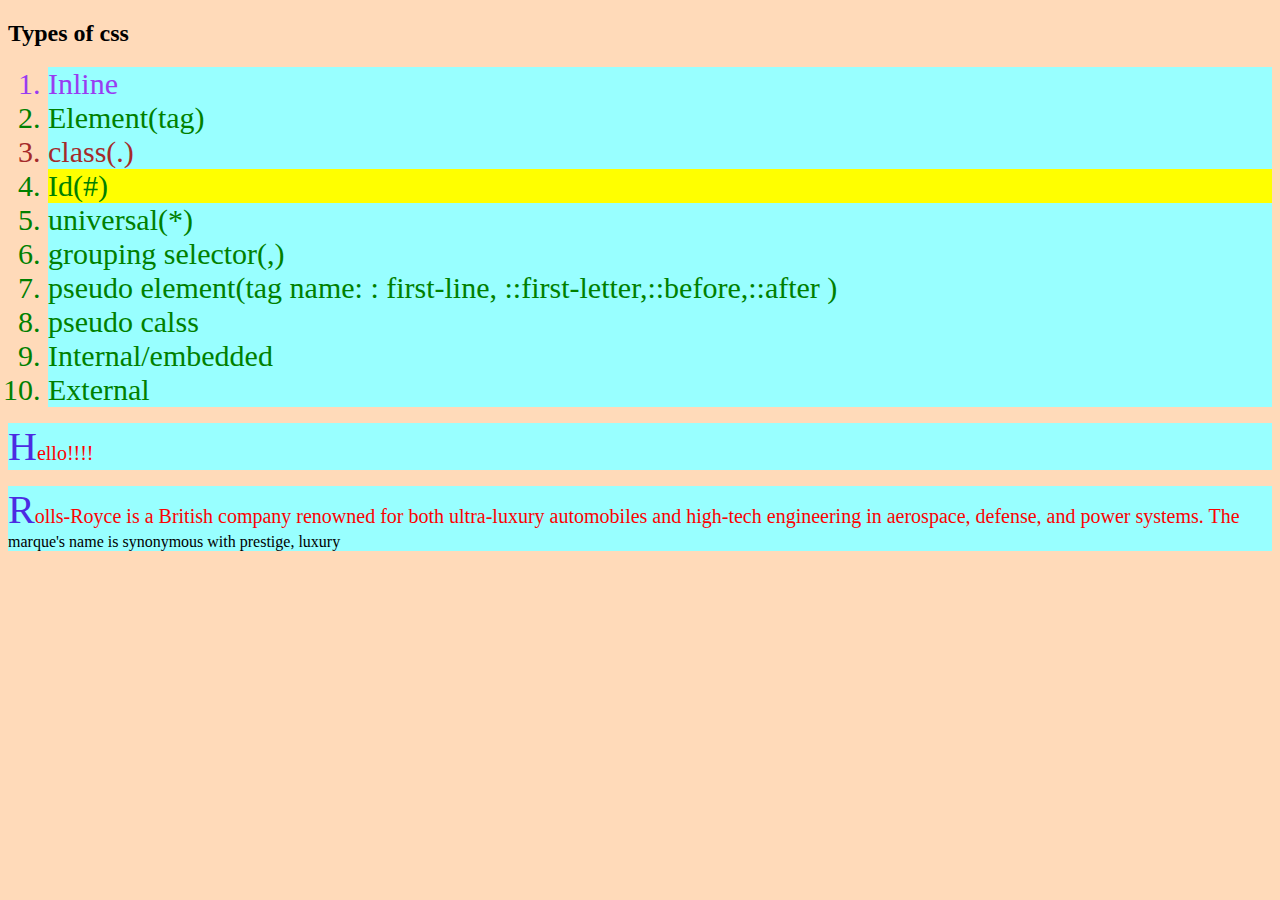
<file: index.html>
<!DOCTYPE html>
<html lang="en">
  <head>
    <meta charset="UTF-8" />
    <meta name="viewport" content="width=device-width, initial-scale=1.0" />
    <title>Document</title>
    <style>
      li {
        color: green;
        font-size: 30px;
      }
    </style>
    <link rel="stylesheet" href="style.css" />
  </head>
  <body>
    <h2>Types of css</h2>
    <ol>
      <li style="color: rgb(153, 60, 241); font-size: 30px">Inline</li>
      <li>Element(tag)</li>
      <li class="demo1">class(.)</li>
      <li id="demo2">Id(#)</li>
      <li>universal(*)</li>
      <li>grouping selector(,)</li>
      <li>
        pseudo element(tag name: : first-line, ::first-letter,::before,::after )
      </li>
      <li>pseudo calss</li>
      <li>Internal/embedded</li>
      <li>External</li>
    </ol>
    <p>Hello!!!!</p>
    <p>
      Rolls-Royce is a British company renowned for both ultra-luxury
      automobiles and high-tech engineering in aerospace, defense, and power
      systems. The marque's name is synonymous with prestige, luxury
    </p>
  </body>
</html>
</file>
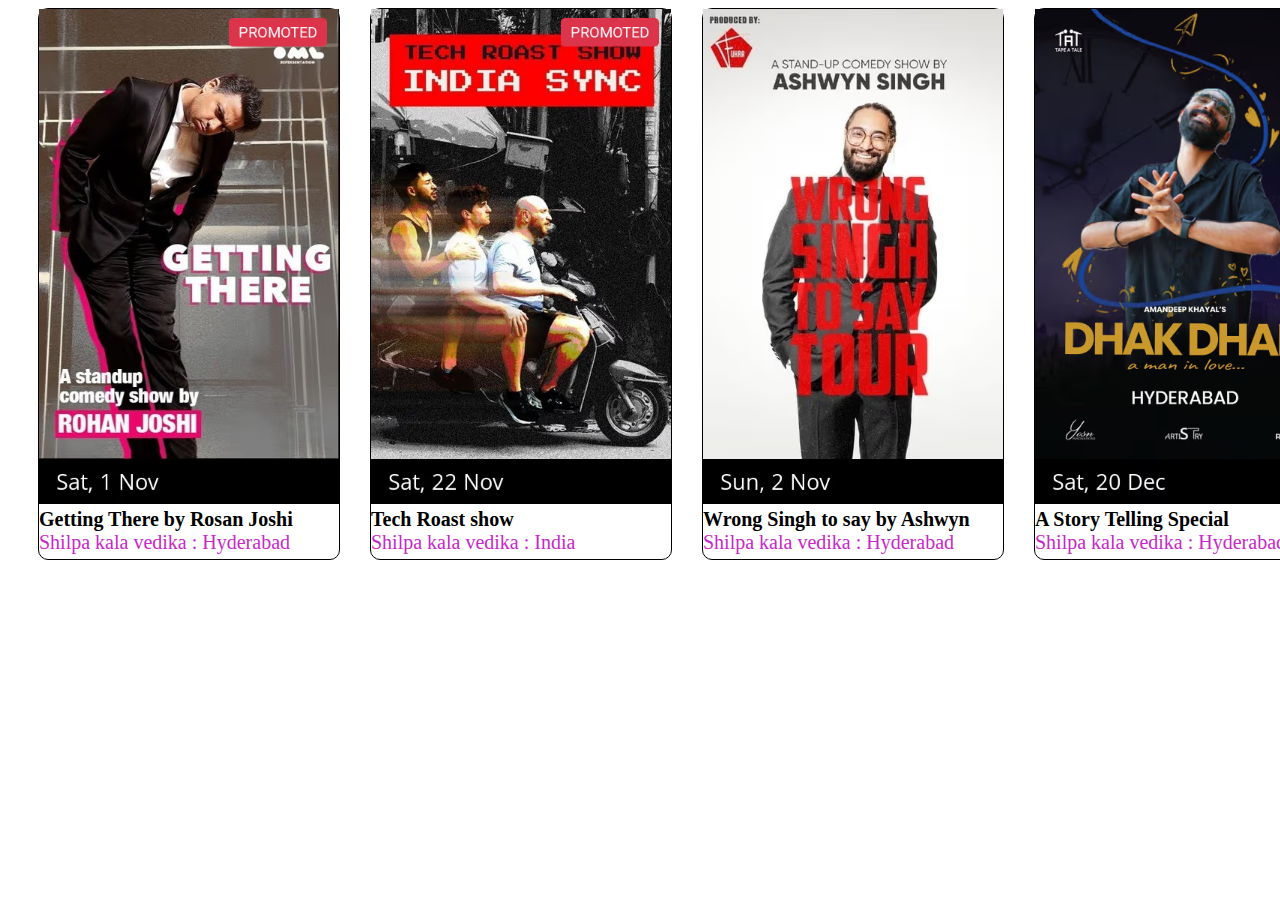
<file: about.html>
<!DOCTYPE html>
<html lang="en">
  <head>
    <meta charset="UTF-8" />
    <meta name="viewport" content="width=device-width, initial-scale=1.0" />
    <title>Document</title>
  </head>
  <style>
    .card {
      border: 1px solid black;
      width: 300px;
      height: 550px;
      text-overflow: hidden;
      margin-left: 30px;
      border-radius: 10px;
    }
    .card-title {
      font-size: 20px;
      font-weight: bold;
    }
    .place {
      font-size: 20px;
      color: rgb(200, 40, 200);
      text-overflow: ellipsis;
    }
  </style>
  <body>
    <section>
      <div style="display: flex">
        <div>
          <div class="card">
            <img src="./img1.avif" width="300px" />
            <div class="card-title">Getting There by Rosan Joshi</div>
            <div class="place">Shilpa kala vedika : Hyderabad</div>
          </div>
        </div>
        <div>
          <div class="card">
            <img src="./img2.avif" width="300px" />
            <div class="card-title">Tech Roast show</div>
            <div class="place">Shilpa kala vedika : India</div>
          </div>
        </div>
        <div class="card">
          <img src="./img3.avif" width="300px" />
          <div class="card-title">Wrong Singh to say by Ashwyn</div>
          <div class="place">Shilpa kala vedika : Hyderabad</div>
        </div>
        <div class="card">
          <img src="./img4.avif" width="300px" />
          <div class="card-title">A Story Telling Special</div>
          <div class="place">Shilpa kala vedika : Hyderabad</div>
        </div>
      </div>
    </section>
  </body>
</html>
</file>
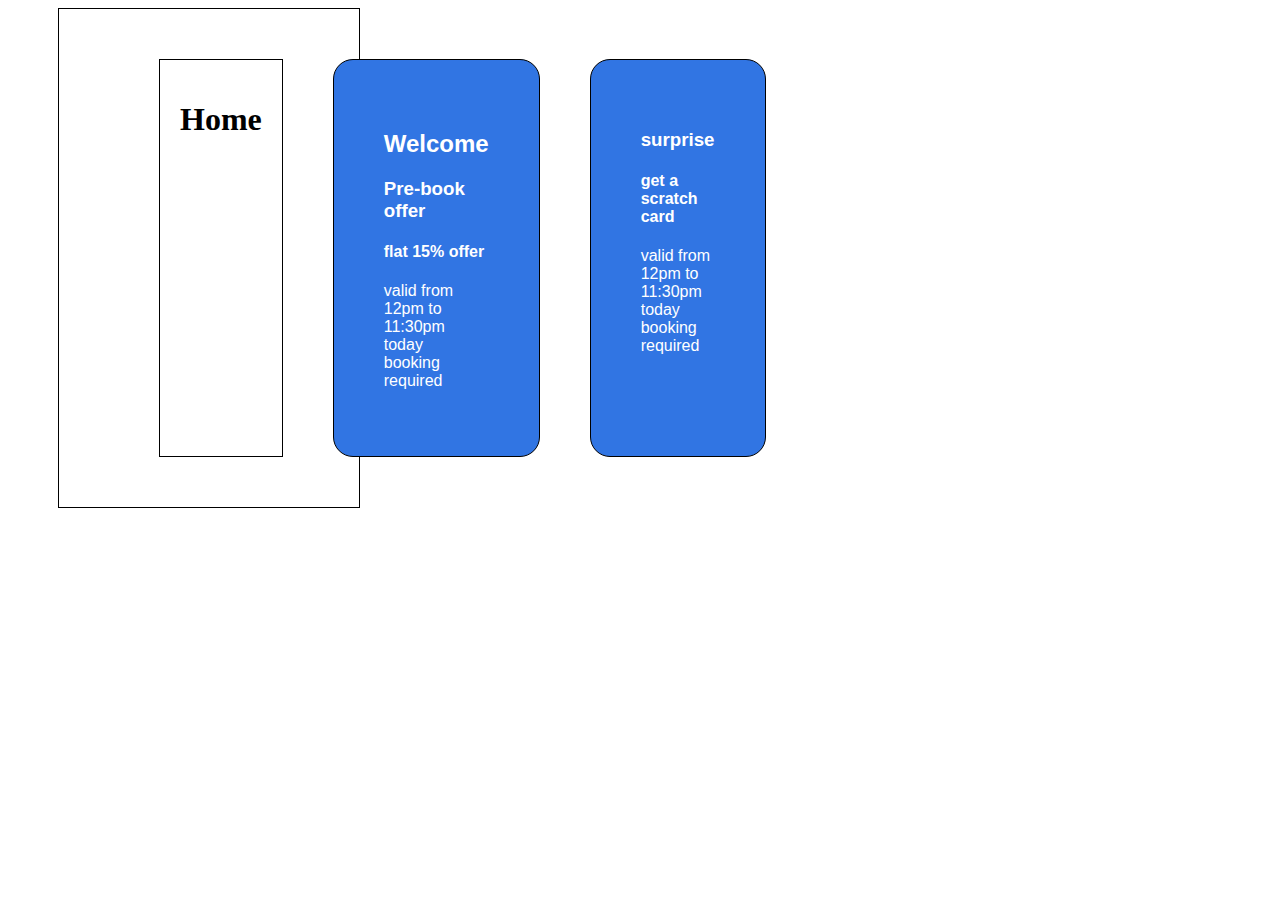
<file: home.html>
<!DOCTYPE html>
<html lang="en">
  <head>
    <meta charset="UTF-8" />
    <meta name="viewport" content="width=device-width, initial-scale=1.0" />
    <title>Document</title>
    <link rel="stylesheet" href="./styleee.css" />
    <style>
      div {
        padding: 50px 50px 50px 50px;
        border: 1px solid black;
        width: 200px;
        margin-left: 50px;
      }
    </style>
  </head>
  <body>
    <div style="display: flex">
      <div style="padding: 20px">
        <h1>Home</h1>
      </div>
      <br />
      <div
        style="
          padding: 50px;
          border-radius: 20px;
          font-family: Arial, Helvetica, sans-serif;
          background-color: rgb(49, 117, 227);
          color: white;
        "
      >
        <h2>Welcome</h2>
        <h3>Pre-book offer</h3>
        <h4>flat 15% offer</h4>
        <p>
          valid from 12pm to 11:30pm<br />
          today<br />
          booking required
        </p>
      </div>
      <br />
      <div
        style="
          padding: 50px;
          border-radius: 20px;
          font-family: Arial, Helvetica, sans-serif;
          background-color: rgb(49, 117, 227);
          color: white;
        "
      >
        <h3>surprise</h3>
        <h4>get a scratch card</h4>
        <p>
          valid from 12pm to 11:30pm<br />
          today<br />
          booking required
        </p>
      </div>
    </div>
  </body>
</html>
</file>
<file: style.css>
li {
  color: green;
  font-size: 30px;
}

.demo1 {
  color: brown;
}

#demo2 {
  background-color: yellow;
}

* {
  background-color: peachpuff;
}

p,
li {
  background-color: rgb(152, 255, 255);
}
p::first-line {
  color: rgb(252, 2, 2);
  font-size: 20px;
}

p::first-letter {
  font-size: 40px;
  color: rgb(76, 43, 226);
}

p:hover {
  background-color: pink;
  cursor: pointer;
}
</file>
<file: styleee.css>
div {
  padding: 50px 50px 50px 80px;

  width: 200px;
}
</file>
